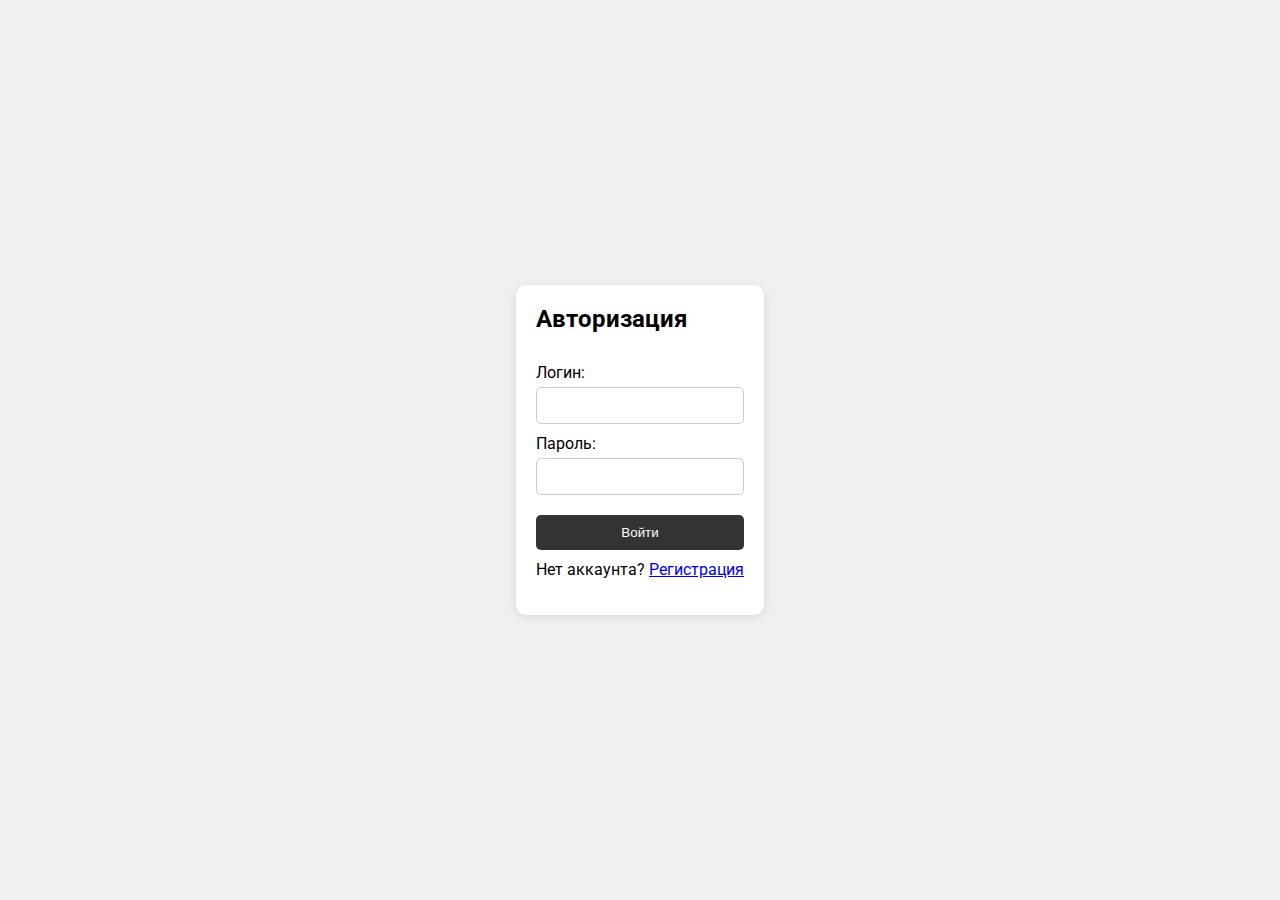
<file: index.html>
<!DOCTYPE html>
<html lang="ru">
<head>
    <meta charset="UTF-8">
    <meta name="viewport" content="width=device-width, initial-scale=1.0">
    <title>Главная</title>
    <link rel="stylesheet" href="styles.css">
    <link href="https://fonts.googleapis.com/css2?family=Roboto:wght@400;700&display=swap" rel="stylesheet">
</head>
<body>
    <header>
        <div class="container">
            <img src="logo.png" alt="Логотип" class="logo">
            <nav>
                <ul class="menu">
                    <li><a href="index.html">Главная</a></li>
                    <li><a href="admin-login.html">Админ</a></li>
                    <li id="logoutButton"><a href="login.html">Выход</a></li>
                </ul>
            </nav>
        </div>
    </header>
    <main>
        <div class="content">
            <h1 class="title">Добро пожаловать на страницу Есановых</h1>
            <button class="btn" onclick="window.location.href='family-tree.html'">Семейное дерево</button>
        </div>
    </main>
    <script src="scripts.js"></script>
    <script src="scripts-auth.js"></script>
    <script>
        // Добавляем обработчик клика на ссылку Выход
        document.getElementById('logoutButton').addEventListener('click', function(event) {
            event.preventDefault(); // Предотвращаем стандартное действие ссылки
            localStorage.removeItem('isAuthenticated'); // Удаляем аутентификацию
            window.location.href = 'login.html'; // Переходим на страницу login.html
        });
    </script>
</body>
</html>
</file>
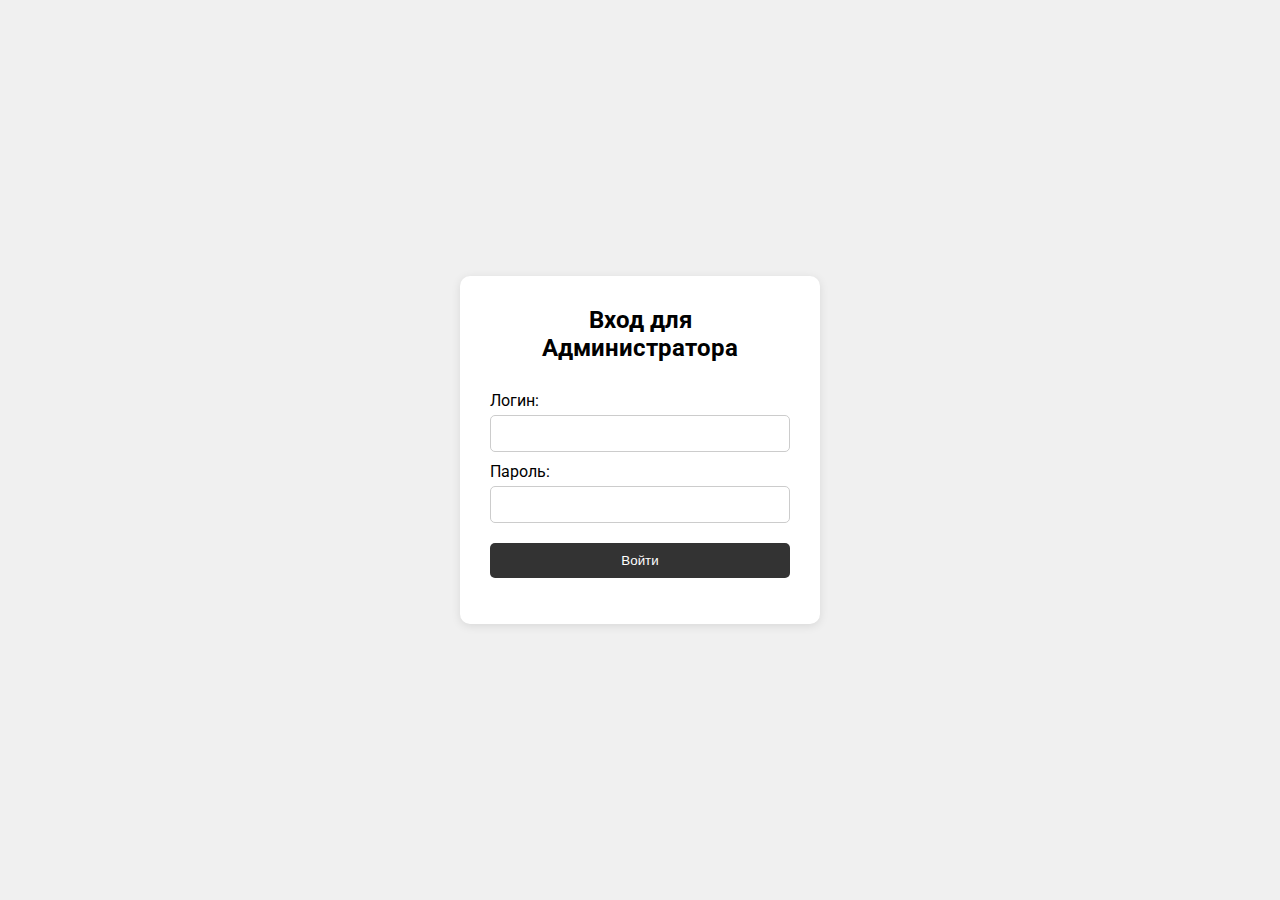
<file: admin-login.html>
<!DOCTYPE html>
<html lang="ru">
<head>
    <meta charset="UTF-8">
    <meta name="viewport" content="width=device-width, initial-scale=1.0">
    <title>Вход для Администратора</title>
    <link rel="stylesheet" href="styles-admin-login.css">
    <link href="https://fonts.googleapis.com/css2?family=Roboto:wght@400;700&display=swap" rel="stylesheet">
</head>
<body>
    <div class="admin-login-container">
        <h2>Вход для Администратора</h2>
        <form id="adminLoginForm">
            <label for="admin-username">Логин:</label>
            <input type="text" id="admin-username" required>
            <label for="admin-password">Пароль:</label>
            <input type="password" id="admin-password" required>
            <button type="submit">Войти</button>
        </form>
        <p id="admin-error-message" style="color: red;"></p>
    </div>
    <script src="scripts-admin-login.js"></script>
</body>
</html>
</file>
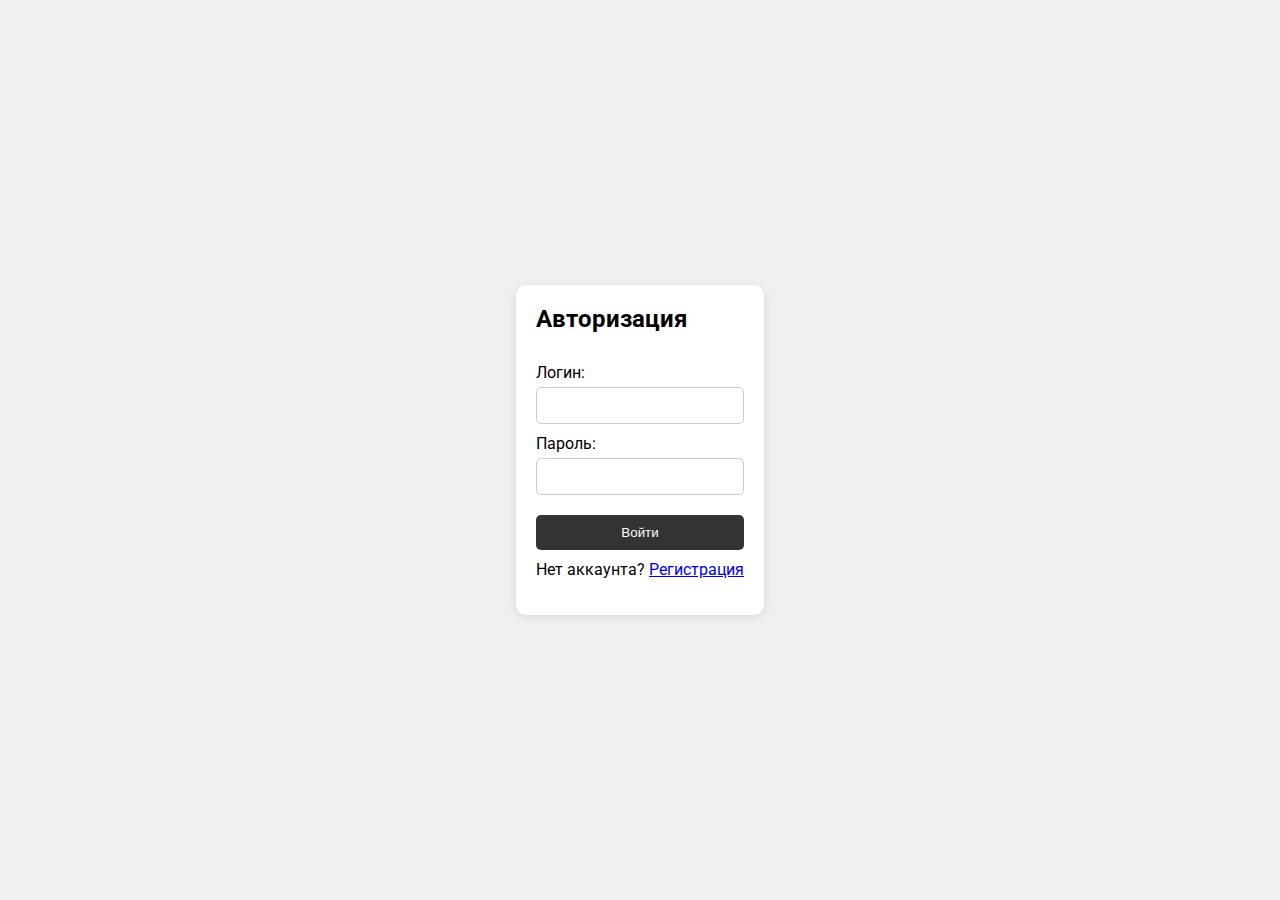
<file: admin-panel.html>
<!DOCTYPE html>
<html lang="ru">
<head>
    <meta charset="UTF-8">
    <meta name="viewport" content="width=device-width, initial-scale=1.0">
    <title>Админ Панель</title>
    <link rel="stylesheet" href="styles-admin-panel.css">
    <link href="https://fonts.googleapis.com/css2?family=Roboto:wght@400;700&display=swap" rel="stylesheet">
</head>
<body>
    <header>
        <div class="container">
            <img src="logo.png" alt="Логотип" class="logo">
            <nav>
                <ul class="menu">
                    <li><a href="index.html">Главная</a></li>
                    <li id="logoutButton"><a href="login.html">Выход</a></li>
                </ul>
            </nav>
        </div>
    </header>
    <main>
        <div class="content">
            <h1 class="title">Админ Панель</h1>
            <section class="log-section">
                <h2>Логи авторизации</h2>
                <ul id="login-logs">
                    <!-- Логи будут добавляться здесь -->
                </ul>
            </section>
            <section class="admin-section">
                <h2>Выдать права администратора</h2>
                <form id="addAdminForm">
                    <label for="new-admin-username">Логин:</label>
                    <input type="text" id="new-admin-username" required>
                    <label for="new-admin-password">Пароль:</label>
                    <input type="password" id="new-admin-password" required>
                    <button type="submit">Добавить</button>
                </form>
                <p id="admin-add-message" style="color: green;"></p>
            </section>
        </div>
    </main>
    <script src="scripts-admin-panel.js"></script>
    <script src="scripts-auth.js"></script>
    <script>
        // Добавляем обработчик клика на ссылку Выход
        document.getElementById('logoutButton').addEventListener('click', function(event) {
            event.preventDefault(); // Предотвращаем стандартное действие ссылки
            localStorage.removeItem('isAuthenticated'); // Удаляем аутентификацию
            window.location.href = 'login.html'; // Переходим на страницу login.html
        });
    </script>
</body>
</html>
</file>
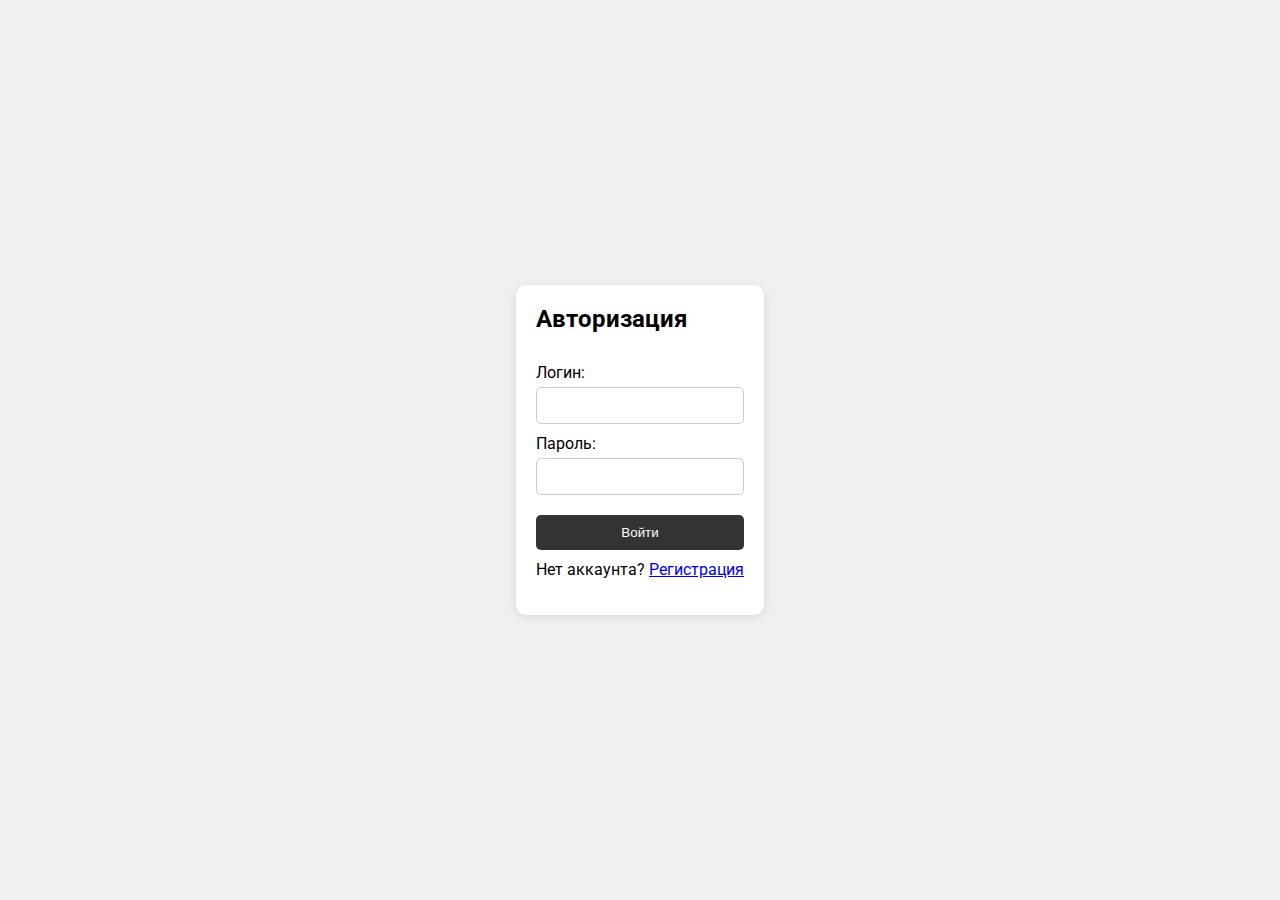
<file: family-tree.html>
<!DOCTYPE html>
<html lang="ru">
<head>
    <meta charset="UTF-8">
    <meta name="viewport" content="width=device-width, initial-scale=1.0">
    <title>Семейное дерево</title>
    <link rel="stylesheet" href="styles-family-tree.css">
    <link href="https://fonts.googleapis.com/css2?family=Roboto:wght@400;700&display=swap" rel="stylesheet">
</head>
<body>
    <header>
        <div class="container">
            <img src="logo.png" alt="Логотип" class="logo">
            <nav>
                <ul class="menu">
                    <li><a href="index.html">Главная</a></li>
                    <li><a href="login.html">Выход</a></li>
                </ul>
            </nav>
        </div>
    </header>
    <main>
        <div class="tree-container">
            <h1 class="title">Семейное дерево</h1>
            <div class="family-tree">
                <ul>
                    <li>
                        <div>Бабушка 1</div>
                        <div>Дедушка 1</div>
                        <ul>
                            <li>
                                <div>Мама</div>
                                <ul>
                                    <li>
                                        <div>Я</div>
                                    </li>
                                    <li>
                                        <div>Брат 1</div>
                                    </li>
                                    <li>
                                        <div>Брат 2</div>
                                    </li>
                                </ul>
                            </li>
                        </ul>
                    </li>
                    <li>
                        <div>Бабушка 2</div>
                        <div>Дедушка 2</div>
                        <ul>
                            <li>
                                <div>Папа</div>
                                <ul>
                                    <li>
                                        <div>Я</div>
                                    </li>
                                    <li>
                                        <div>Брат 1</div>
                                    </li>
                                    <li>
                                        <div>Брат 2</div>
                                    </li>
                                </ul>
                            </li>
                        </ul>
                    </li>
                </ul>
            </div>
        </div>
    </main>
    <script src="scripts-family-tree.js"></script>
    <script src="scripts-auth.js"></script>
</body>
</html>
</file>
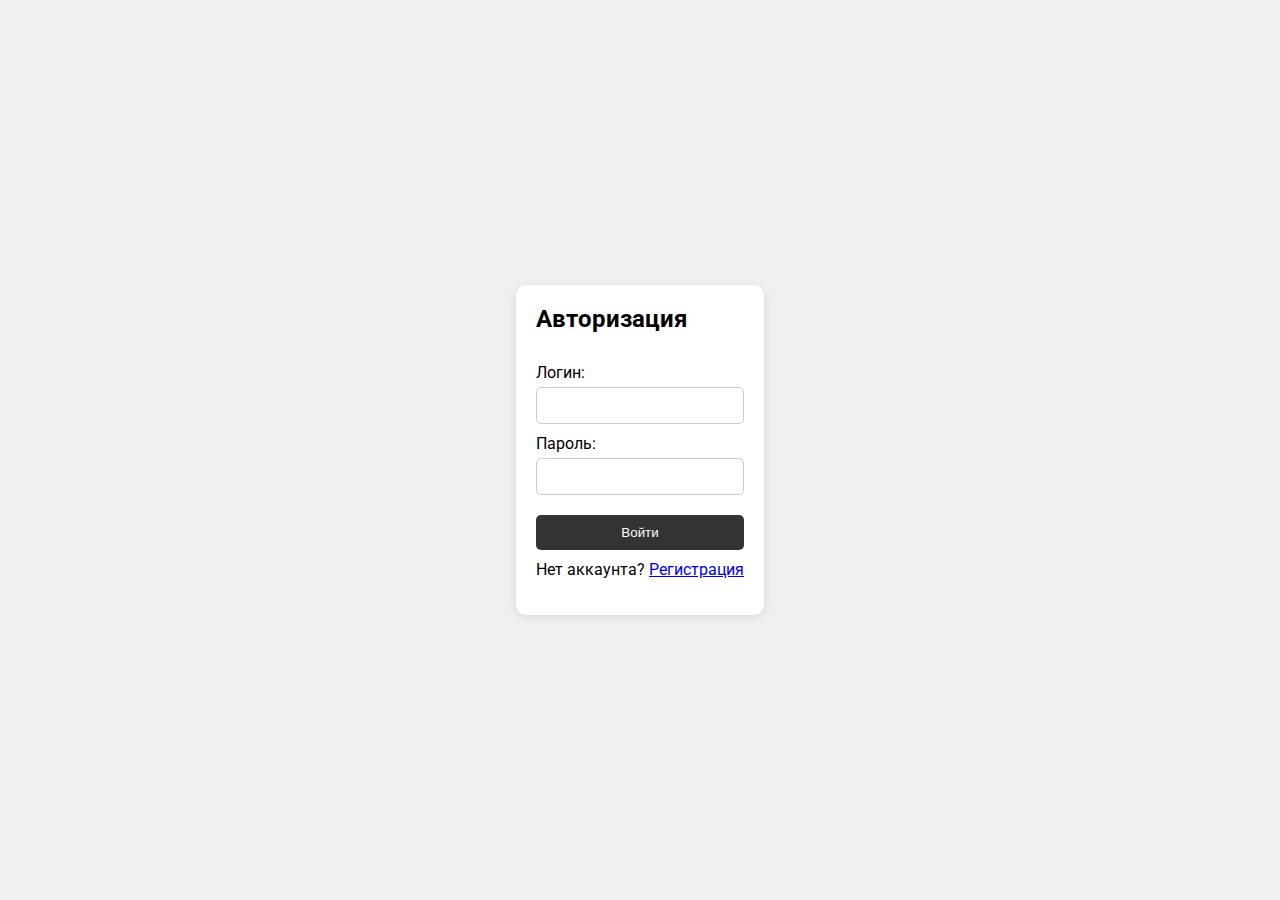
<file: login.html>
<!DOCTYPE html>
<html lang="ru">
<head>
    <meta charset="UTF-8">
    <meta name="viewport" content="width=device-width, initial-scale=1.0">
    <title>Авторизация</title>
    <link rel="stylesheet" href="styles-login.css">
    <link href="https://fonts.googleapis.com/css2?family=Roboto:wght@400;700&display=swap" rel="stylesheet">
</head>
<body>
    <div class="login-container">
        <h2>Авторизация</h2>
        <form id="loginForm">
            <label for="username">Логин:</label>
            <input type="text" id="username" required>
            <label for="password">Пароль:</label>
            <input type="password" id="password" required>
            <button type="submit">Войти</button>
        </form>
        <p>Нет аккаунта? <a href="register.html">Регистрация</a></p>
        <p id="error-message" style="color: red;"></p>
    </div>
    <script src="scripts-login.js"></script>
</body>
</html>
</file>
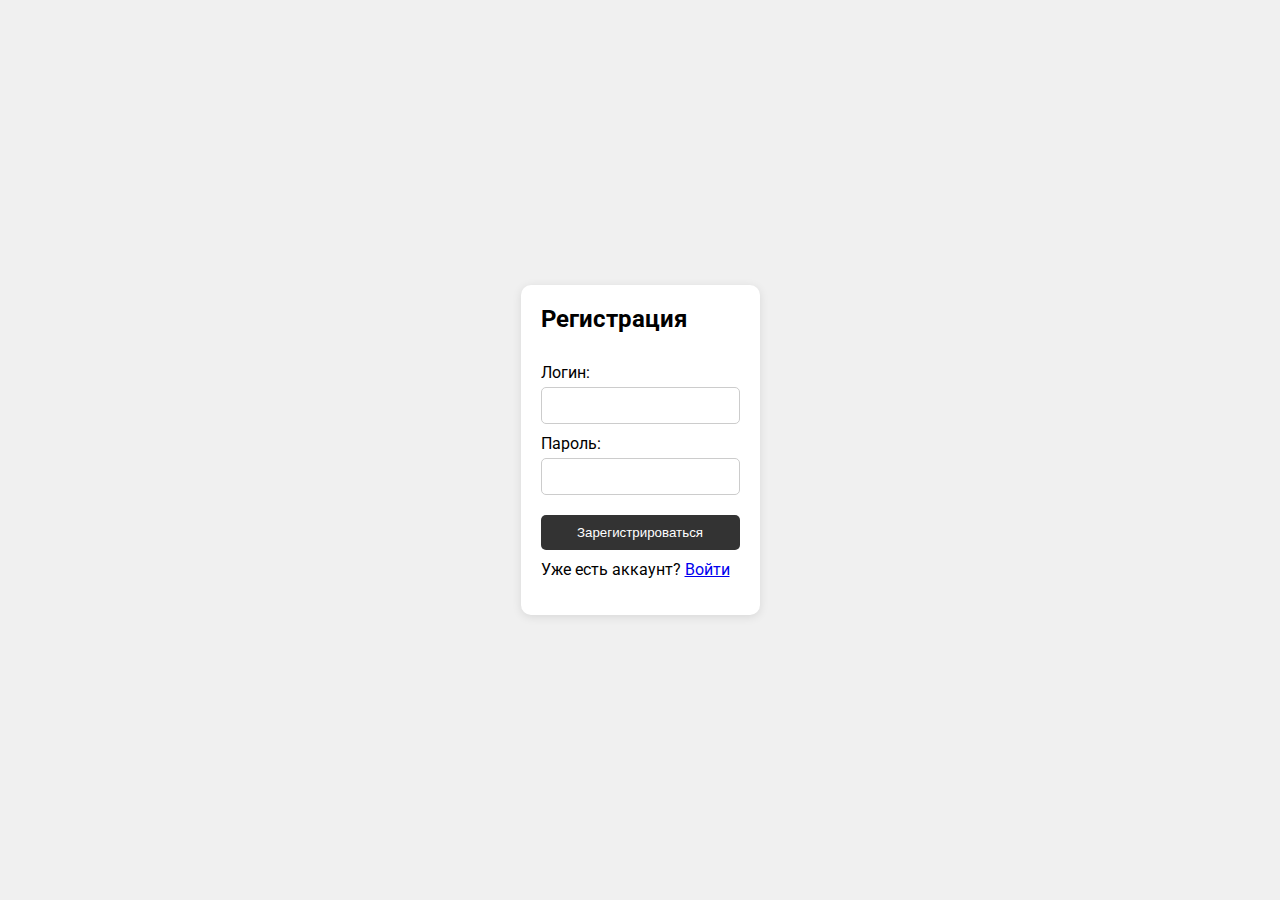
<file: register.html>
<!DOCTYPE html>
<html lang="ru">
<head>
    <meta charset="UTF-8">
    <meta name="viewport" content="width=device-width, initial-scale=1.0">
    <title>Регистрация</title>
    <link rel="stylesheet" href="styles-register.css">
    <link href="https://fonts.googleapis.com/css2?family=Roboto:wght@400;700&display=swap" rel="stylesheet">
</head>
<body>
    <div class="register-container">
        <h2>Регистрация</h2>
        <form id="registerForm">
            <label for="new-username">Логин:</label>
            <input type="text" id="new-username" required>
            <label for="new-password">Пароль:</label>
            <input type="password" id="new-password" required>
            <button type="submit">Зарегистрироваться</button>
        </form>
        <p>Уже есть аккаунт? <a href="login.html">Войти</a></p>
        <p id="register-message" style="color: green;"></p>
    </div>
    <script src="scripts-register.js"></script>
</body>
</html>
</file>
<file: styles.css>
/* styles.css */
body {
    font-family: 'Roboto', sans-serif;
    background-color: #f0f0f0;
    margin: 0;
    padding: 0;
    display: flex;
    flex-direction: column;
    align-items: center;
    height: 100vh;
}

header {
    background-color: #333;
    color: white;
    padding: 10px 20px;
    box-shadow: 0 2px 5px rgba(0, 0, 0, 0.2);
    width: 100%;
    position: fixed;
    top: 0;
    z-index: 1000;
    display: flex;
    justify-content: space-between;
    align-items: center;
}

.container {
    display: flex;
    align-items: center;
}

.logo {
    width: 50px;
    height: auto;
    margin-right: 20px;
    margin-left: 10px;
}

nav ul {
    list-style-type: none;
    padding: 0;
    margin: 0;
    display: flex;
}

nav ul li {
    margin-left: 20px;
}

nav ul li a {
    text-decoration: none;
    color: white;
    font-size: 18px;
    transition: color 0.3s ease;
}

nav ul li a:hover {
    color: #90caf9;
}

main {
    display: flex;
    justify-content: center;
    align-items: center;
    flex-direction: column;
    flex-grow: 1;
    margin-top: 80px;
}

.content {
    text-align: center;
}

.title {
    font-size: 36px;
    margin-bottom: 20px;
}

.btn {
    font-size: 18px;
    padding: 10px 20px;
    color: white;
    background-color: #333;
    border: none;
    border-radius: 5px;
    cursor: pointer;
    transition: background-color 0.3s ease;
}

.btn:hover {
    background-color: #555;
}
</file>
<file: styles-admin-login.css>
/* styles-admin-login.css */
body {
    font-family: 'Roboto', sans-serif;
    background-color: #f0f0f0;
    margin: 0;
    padding: 0;
    display: flex;
    justify-content: center;
    align-items: center;
    height: 100vh;
}

.admin-login-container {
    background: white;
    padding: 30px;
    border-radius: 10px;
    box-shadow: 0 2px 10px rgba(0, 0, 0, 0.1);
    width: 300px;
    text-align: center;
}

h2 {
    margin-top: 0;
    font-weight: 700;
}

form {
    display: flex;
    flex-direction: column;
    align-items: stretch;
}

label {
    margin-top: 10px;
    text-align: left;
}

input {
    padding: 10px;
    margin-top: 5px;
    border: 1px solid #ccc;
    border-radius: 5px;
    width: 100%;
    box-sizing: border-box;
}

button {
    margin-top: 20px;
    padding: 10px;
    border: none;
    background-color: #333;
    color: white;
    border-radius: 5px;
    cursor: pointer;
    transition: background-color 0.3s ease;
}

button:hover {
    background-color: #555;
}

p {
    margin-top: 10px;
    color: red;
    font-weight: 700;
}
</file>
<file: styles-admin-panel.css>
/* styles-admin-panel.css */
body {
    font-family: 'Roboto', sans-serif;
    background-color: #f0f0f0;
    margin: 0;
    padding: 0;
}

header {
    background-color: #333;
    color: white;
    padding: 10px 0;
    box-shadow: 0 2px 10px rgba(0, 0, 0, 0.1);
}

header .container {
    display: flex;
    justify-content: space-between;
    align-items: center;
    width: 90%;
    margin: auto;
}

header .logo {
    max-height: 40px;
    margin-right: 20px;
}

header .menu {
    list-style: none;
    padding: 0;
    display: flex;
    gap: 20px;
}

header .menu li {
    display: inline;
}

header .menu a {
    color: white;
    text-decoration: none;
    font-weight: 700;
}

header .menu a:hover {
    text-decoration: underline;
}

main {
    padding: 20px;
}

.title {
    text-align: center;
    margin-bottom: 20px;
}

.log-section, .admin-section {
    background: white;
    padding: 20px;
    border-radius: 10px;
    box-shadow: 0 2px 10px rgba(0, 0, 0, 0.1);
    margin-bottom: 20px;
}

.log-section h2, .admin-section h2 {
    margin-top: 0;
}

form {
    display: flex;
    flex-direction: column;
    align-items: stretch;
}

label {
    margin-top: 10px;
    text-align: left;
}

input {
    padding: 10px;
    margin-top: 5px;
    border: 1px solid #ccc;
    border-radius: 5px;
    width: 100%;
    box-sizing: border-box;
}

button {
    margin-top: 20px;
    padding: 10px;
    border: none;
    background-color: #333;
    color: white;
    border-radius: 5px;
    cursor: pointer;
    transition: background-color 0.3s ease;
}

button:hover {
    background-color: #555;
}

#login-logs {
    list-style: none;
    padding: 0;
}

#login-logs li {
    padding: 5px 0;
    border-bottom: 1px solid #ddd;
}
</file>
<file: styles-family-tree.css>
body {
    font-family: 'Roboto', sans-serif;
    background-color: #f0f0f0;
    margin: 0;
    padding: 0;
    display: flex;
    flex-direction: column;
    align-items: center;
    height: 100vh;
}

header {
    background-color: #333;
    color: white;
    padding: 10px 20px;
    box-shadow: 0 2px 5px rgba(0, 0, 0, 0.2);
    width: 100%;
    position: fixed;
    top: 0;
    z-index: 1000;
    display: flex;
    justify-content: space-between;
    align-items: center;
}

.container {
    display: flex;
    align-items: center;
}

.logo {
    width: 50px;
    height: auto;
    margin-right: 20px;
    margin-left: 10px;
}

nav ul {
    list-style-type: none;
    padding: 0;
    margin: 0;
    display: flex;
}

nav ul li {
    margin-left: 20px;
}

nav ul li a {
    text-decoration: none;
    color: white;
    font-size: 18px;
    transition: color 0.3s ease;
}

nav ul li a:hover {
    color: #90caf9;
}

main {
    display: flex;
    justify-content: center;
    align-items: center;
    flex-direction: column;
    flex-grow: 1;
    margin-top: 80px;
}

.tree-container {
    text-align: center;
    width: 100%;
    padding: 20px;
}

.title {
    font-size: 36px;
    margin-bottom: 20px;
}

.family-tree {
    display: flex;
    justify-content: center;
    align-items: center;
}

.family-tree ul {
    padding-top: 20px;
    position: relative;
    transition: all 0.5s;
    display: flex;
    justify-content: center;
}

.family-tree ul::after {
    content: '';
    display: table;
    clear: both;
}

.family-tree li {
    float: left;
    text-align: center;
    list-style-type: none;
    position: relative;
    padding: 20px 5px 0 5px;
    transition: all 0.5s;
}

/* Добавляем линии соединения */
.family-tree li::before,
.family-tree li::after {
    content: '';
    position: absolute;
    top: 0;
    right: 50%;
    border-top: 2px solid #ccc;
    width: 50%;
    height: 20px;
}

.family-tree li::after {
    right: auto;
    left: 50%;
    border-left: 2px solid #ccc;
}

.family-tree li:only-child::after,
.family-tree li:only-child::before {
    display: none;
}

.family-tree li:only-child {
    padding-top: 0;
}

.family-tree li:first-child::before,
.family-tree li:last-child::after {
    border: 0 none;
}

.family-tree li:last-child::before {
    border-right: 2px solid #ccc;
    border-radius: 0 5px 0 0;
}

.family-tree li:first-child::after {
    border-radius: 5px 0 0 0;
}

.family-tree ul ul::before {
    content: '';
    position: absolute;
    top: 0;
    left: 50%;
    border-left: 2px solid #ccc;
    width: 0;
    height: 20px;
}

.family-tree div {
    border: 2px solid #ccc;
    padding: 5px 10px;
    text-decoration: none;
    color: #666;
    display: inline-block;
    border-radius: 5px;
    transition: all 0.5s;
}

.family-tree div:hover {
    background-color: #ddd;
    color: #000;
    border: 2px solid #94a0b4;
}
</file>
<file: styles-login.css>
/* styles-login.css */
body {
    font-family: 'Roboto', sans-serif;
    background-color: #f0f0f0;
    margin: 0;
    padding: 0;
    display: flex;
    justify-content: center;
    align-items: center;
    height: 100vh;
}

.login-container {
    background: white;
    padding: 20px;
    border-radius: 10px;
    box-shadow: 0 2px 10px rgba(0, 0, 0, 0.1);
}

h2 {
    margin-top: 0;
}

form {
    display: flex;
    flex-direction: column;
}

label {
    margin-top: 10px;
}

input {
    padding: 10px;
    margin-top: 5px;
    border: 1px solid #ccc;
    border-radius: 5px;
}

button {
    margin-top: 20px;
    padding: 10px;
    border: none;
    background-color: #333;
    color: white;
    border-radius: 5px;
    cursor: pointer;
    transition: background-color 0.3s ease;
}

button:hover {
    background-color: #555;
}

p {
    margin-top: 10px;
}
</file>
<file: styles-register.css>
/* styles-register.css */
body {
    font-family: 'Roboto', sans-serif;
    background-color: #f0f0f0;
    margin: 0;
    padding: 0;
    display: flex;
    justify-content: center;
    align-items: center;
    height: 100vh;
}

.register-container {
    background: white;
    padding: 20px;
    border-radius: 10px;
    box-shadow: 0 2px 10px rgba(0, 0, 0, 0.1);
}

h2 {
    margin-top: 0;
}

form {
    display: flex;
    flex-direction: column;
}

label {
    margin-top: 10px;
}

input {
    padding: 10px;
    margin-top: 5px;
    border: 1px solid #ccc;
    border-radius: 5px;
}

button {
    margin-top: 20px;
    padding: 10px;
    border: none;
    background-color: #333;
    color: white;
    border-radius: 5px;
    cursor: pointer;
    transition: background-color 0.3s ease;
}

button:hover {
    background-color: #555;
}

p {
    margin-top: 10px;
}
</file>
